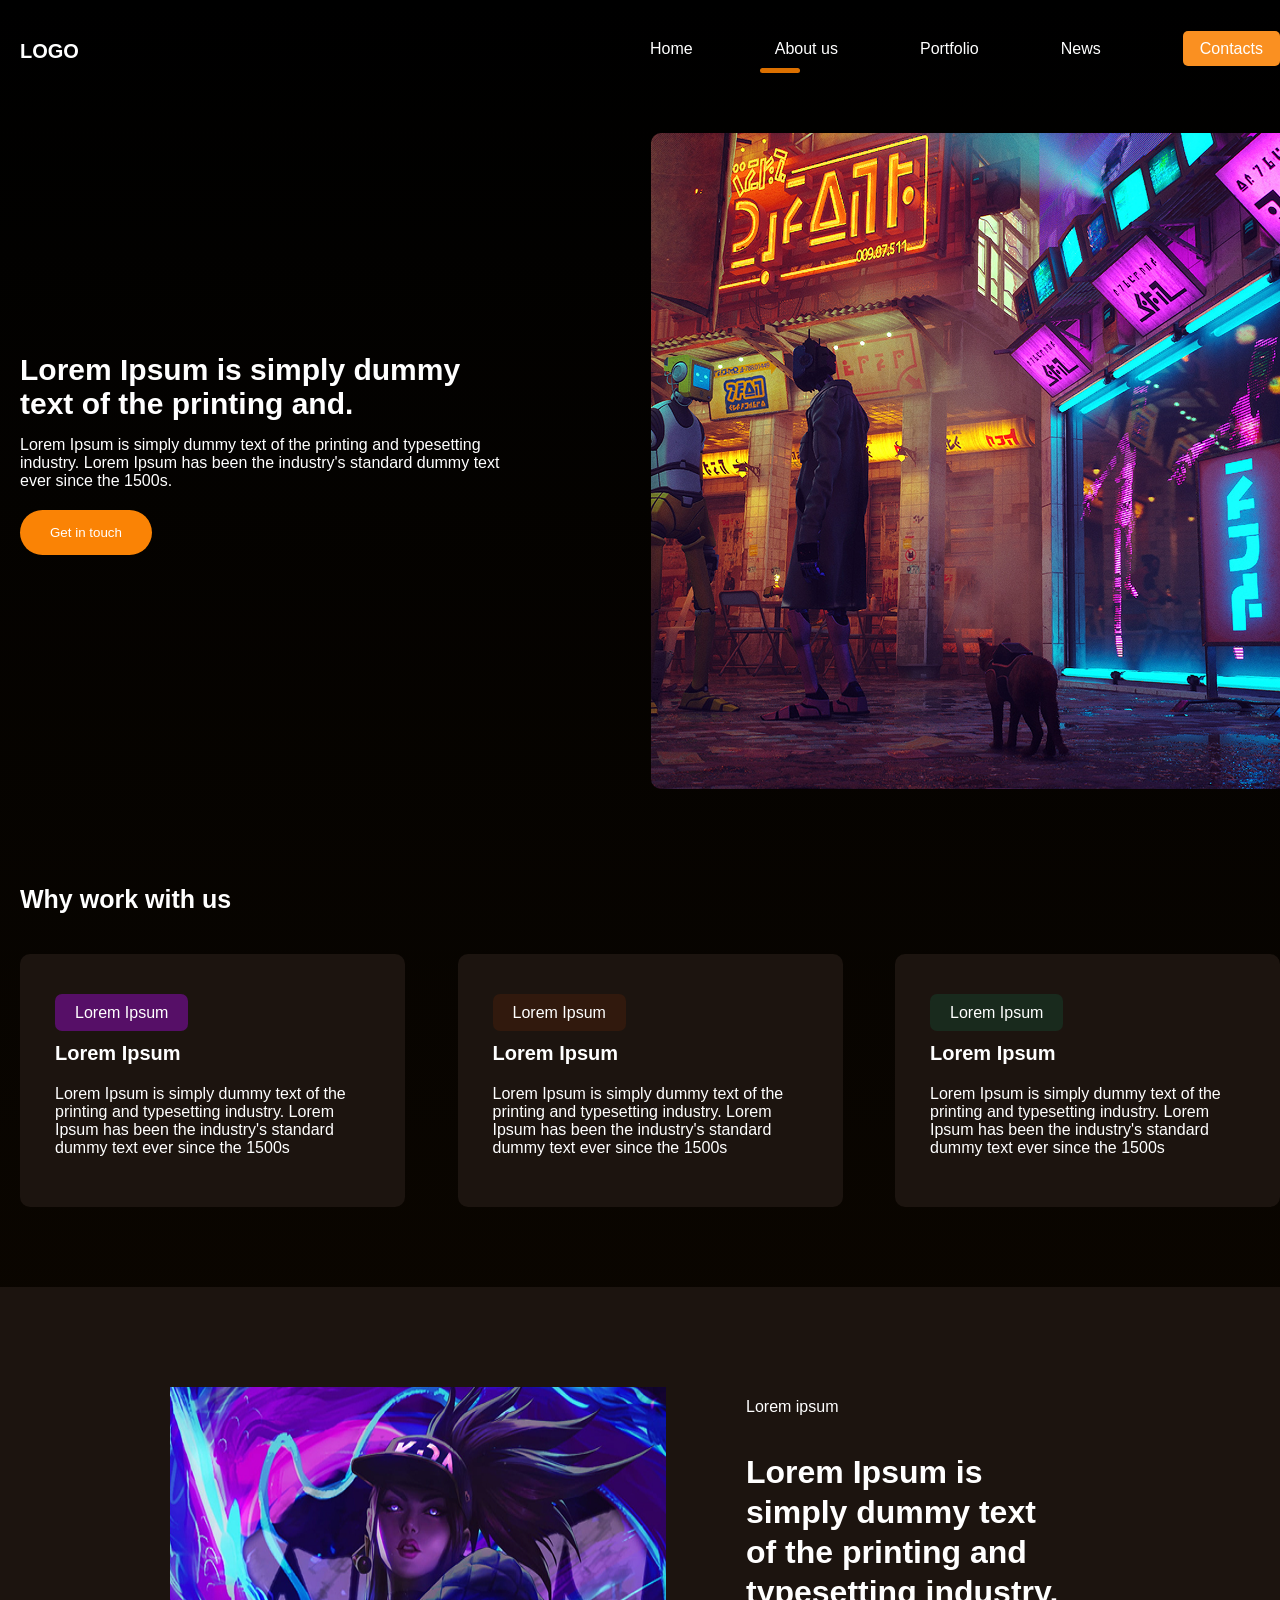
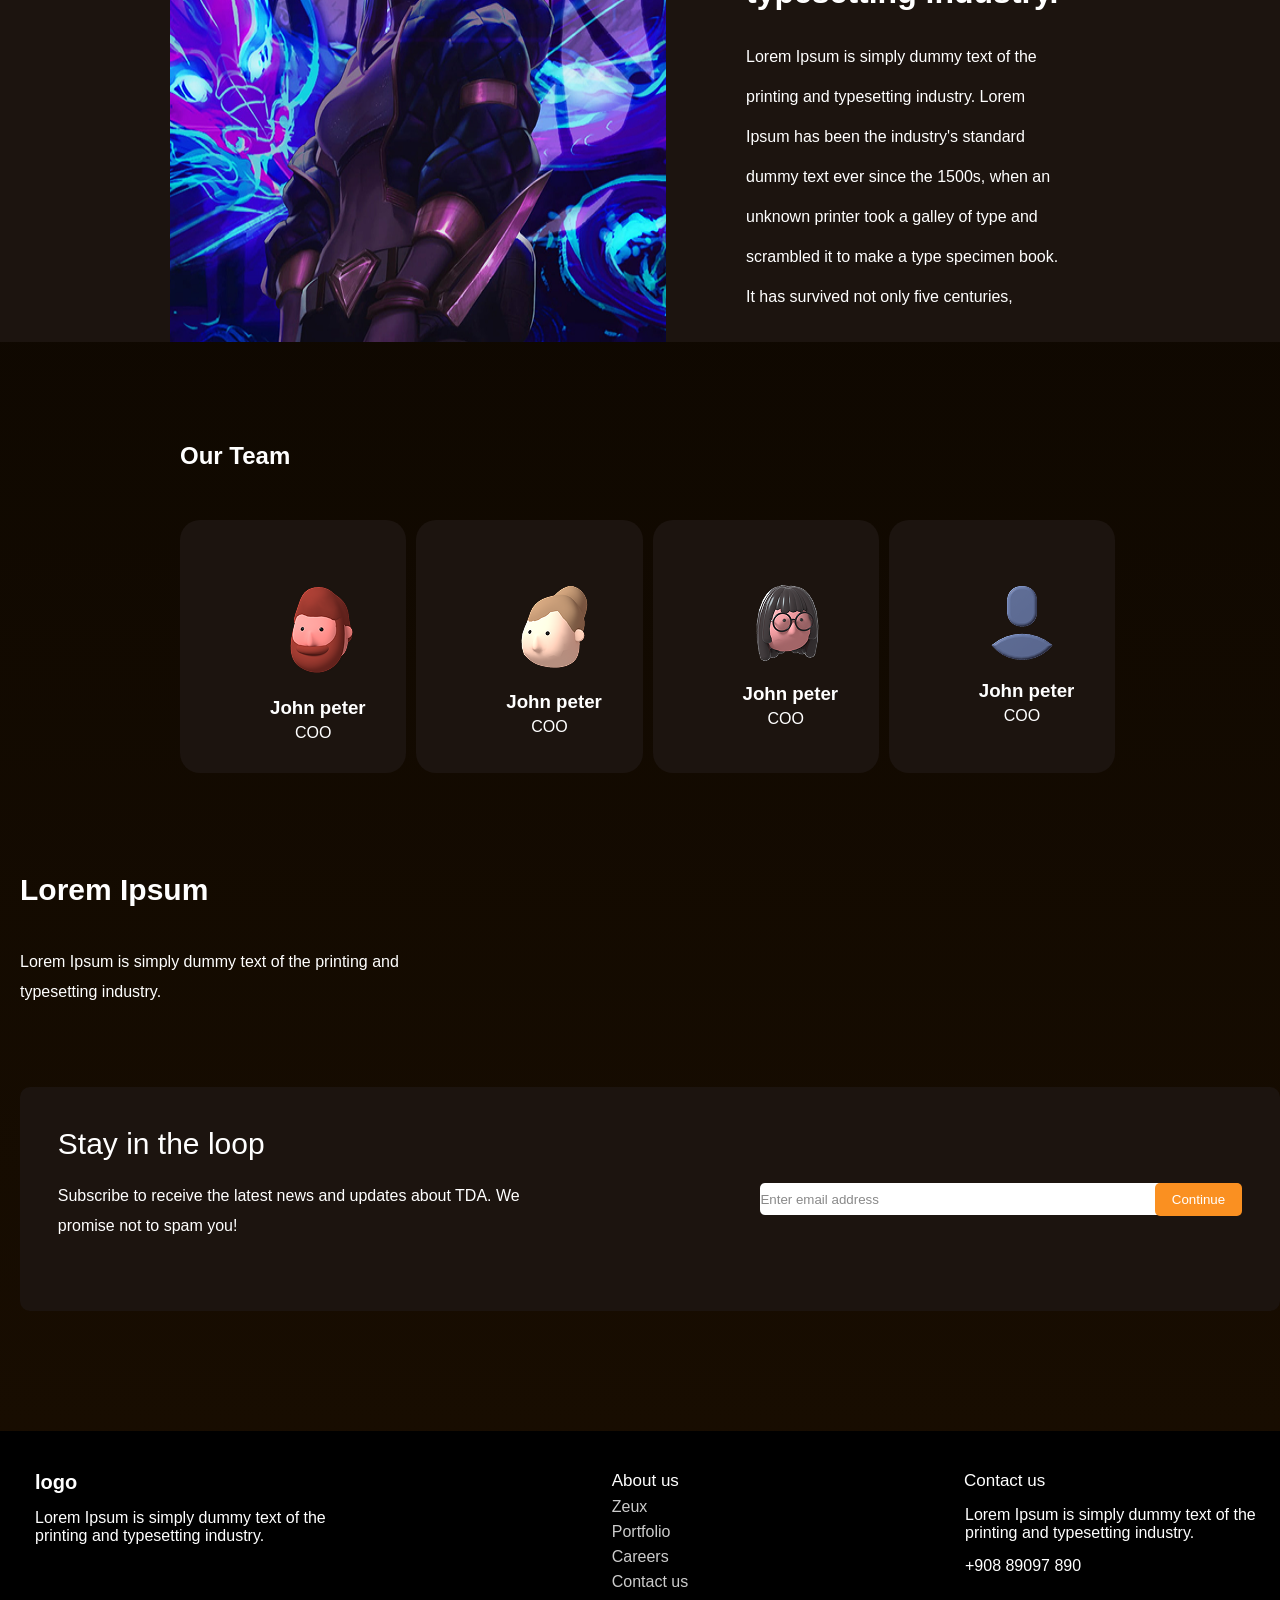
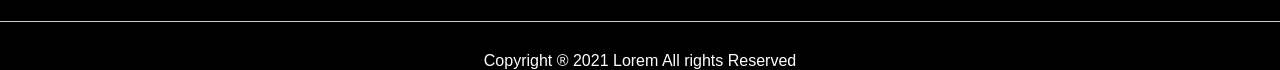
<file: about.html>
<!DOCTYPE html>
<html lang="uk">
<head>
    <meta charset="UTF-8">
    <title>Me</title>
    <link rel="stylesheet" href="style.css">
</head>
<body>
<div class="wrapper">
    <header class="container">
        <span class="logo">logo</span>
        <nav>
            <ul>
                <li><a href="index.html">Home</a></li>
                <li class="active"><a href="about.html">About us</a></li>
                <li><a href="Portfolio.html">Portfolio</a></li>
                <li><a href="news.html">News</a></li>
                <li class="btn"><a href="contacts.html">Contacts</a></li>
            </ul>
        </nav>
    </header>

    <div class="herro-about container">
        <div class="info">
            <h1>Lorem Ipsum is simply dummy text of the printing and.</h1>
            <p>Lorem Ipsum is simply dummy text of the printing and typesetting industry. Lorem Ipsum has been the industry's standard dummy text ever since the 1500s.</p>
            <button class="btn">Get in touch</button>
        </div>
        <img src="./img/Rectangle-6.png" alt="">

        <div class="container word">
            <h2>Why work with us</h2>
            <div class="blocks">
                <div class="block">
                    <span class="badge purpure">Lorem Ipsum</span>
                    <h3>Lorem Ipsum</h3>
                    <p>Lorem Ipsum is simply dummy text of the printing and typesetting industry. Lorem Ipsum has been the industry's standard dummy text ever since the 1500s</p>
                </div>
                <div class="block">
                    <span class="badge brown">Lorem Ipsum</span>
                    <h3>Lorem Ipsum</h3>
                    <p>Lorem Ipsum is simply dummy text of the printing and typesetting industry. Lorem Ipsum has been the industry's standard dummy text ever since the 1500s</p>
                </div>
                <div class="block">
                    <span class="badge green">Lorem Ipsum</span>
                    <h3>Lorem Ipsum</h3>
                    <p>Lorem Ipsum is simply dummy text of the printing and typesetting industry. Lorem Ipsum has been the industry's standard dummy text ever since the 1500s</p>
                </div>
            </div>
        </div>
    </div>

    <div class="content next">
        <div class="center">
            <img src="./img/Rectangle-28.png" alt="">
            <div class="text">
                <p>Lorem ipsum</p>
                <h1>Lorem Ipsum is simply dummy text of the printing and typesetting industry. </h1>
                <p>Lorem Ipsum is simply dummy text of the printing and typesetting industry. Lorem Ipsum has been the industry's standard dummy text ever since the 1500s, when an unknown printer took a galley of type and scrambled it to make a type specimen book. It has survived not only five centuries,</p>
            </div>
        </div>
    </div>

    <div class="content team">
        <h2>Our Team</h2>
        <div class = "blocks">
            <div class = "block1">
                <div class = "block">
                <img src = "./img/Beverly-1.png">
                <h3>John peter</h3>
                <p>COO</p>
                </div>
            </div>
            <div class = "block2">
                <div class = "block">
                <img src = "./img/Beverly-2.png">
                <h3>John peter</h3>
                <p>COO</p>
                </div>
            </div>

            <div class = "block3">
                <div class = "block">
                <img src = "./img/Beverly-3.png">
                <h3>John peter</h3>
                <p>COO</p>
                </div>
            </div>

            <div class = "block4">
                <div class = "block">
                <img src = "./img/Beverly-4.png">
                <h3>John peter</h3>
                <p>COO</p>
                </div>
            </div>
        </div>
    </div>

    <div class = "container email">
        <h3>Lorem Ipsum</h3>
        <p>Lorem Ipsum is simply dummy text of the printing and typesetting industry. </p>
        <div class = "block">
            <div>
                <h4>Stay in the loop</h4>
                <p>Subscribe to receive the latest news and updates about TDA. We promise not to spam you! </p>
            </div>
            <div>
                <input type="email" id = "emailField" placeholder="Enter email address">
                <button onclick="checkEmail()">Continue</button>
            </div>
        </div>
    </div>
    <footer>
        <div class="blocks container">
            <div>
                <span class="logo">logo</span>
                <p>Lorem Ipsum is simply dummy text of the printing and typesetting industry. </p>
            </div>
            <div>
                <h4>About us</h4>
                <ul>
                    <li>Zeux</li>
                    <li>Portfolio</li>
                    <li>Careers</li>
                    <li>Contact us</li>
                </ul>
            </div>
            <div class="contact">
                <h4>Contact us</h4>
                <p>Lorem Ipsum is simply dummy text of the printing and typesetting industry. </p>
                <p>+908 89097 890</p>
            </div>
        </div>
        <hr>
        <p>Copyright ® 2021 Lorem All rights Reserved</p>
    </footer>
</div>
</body>
</html>
</file>
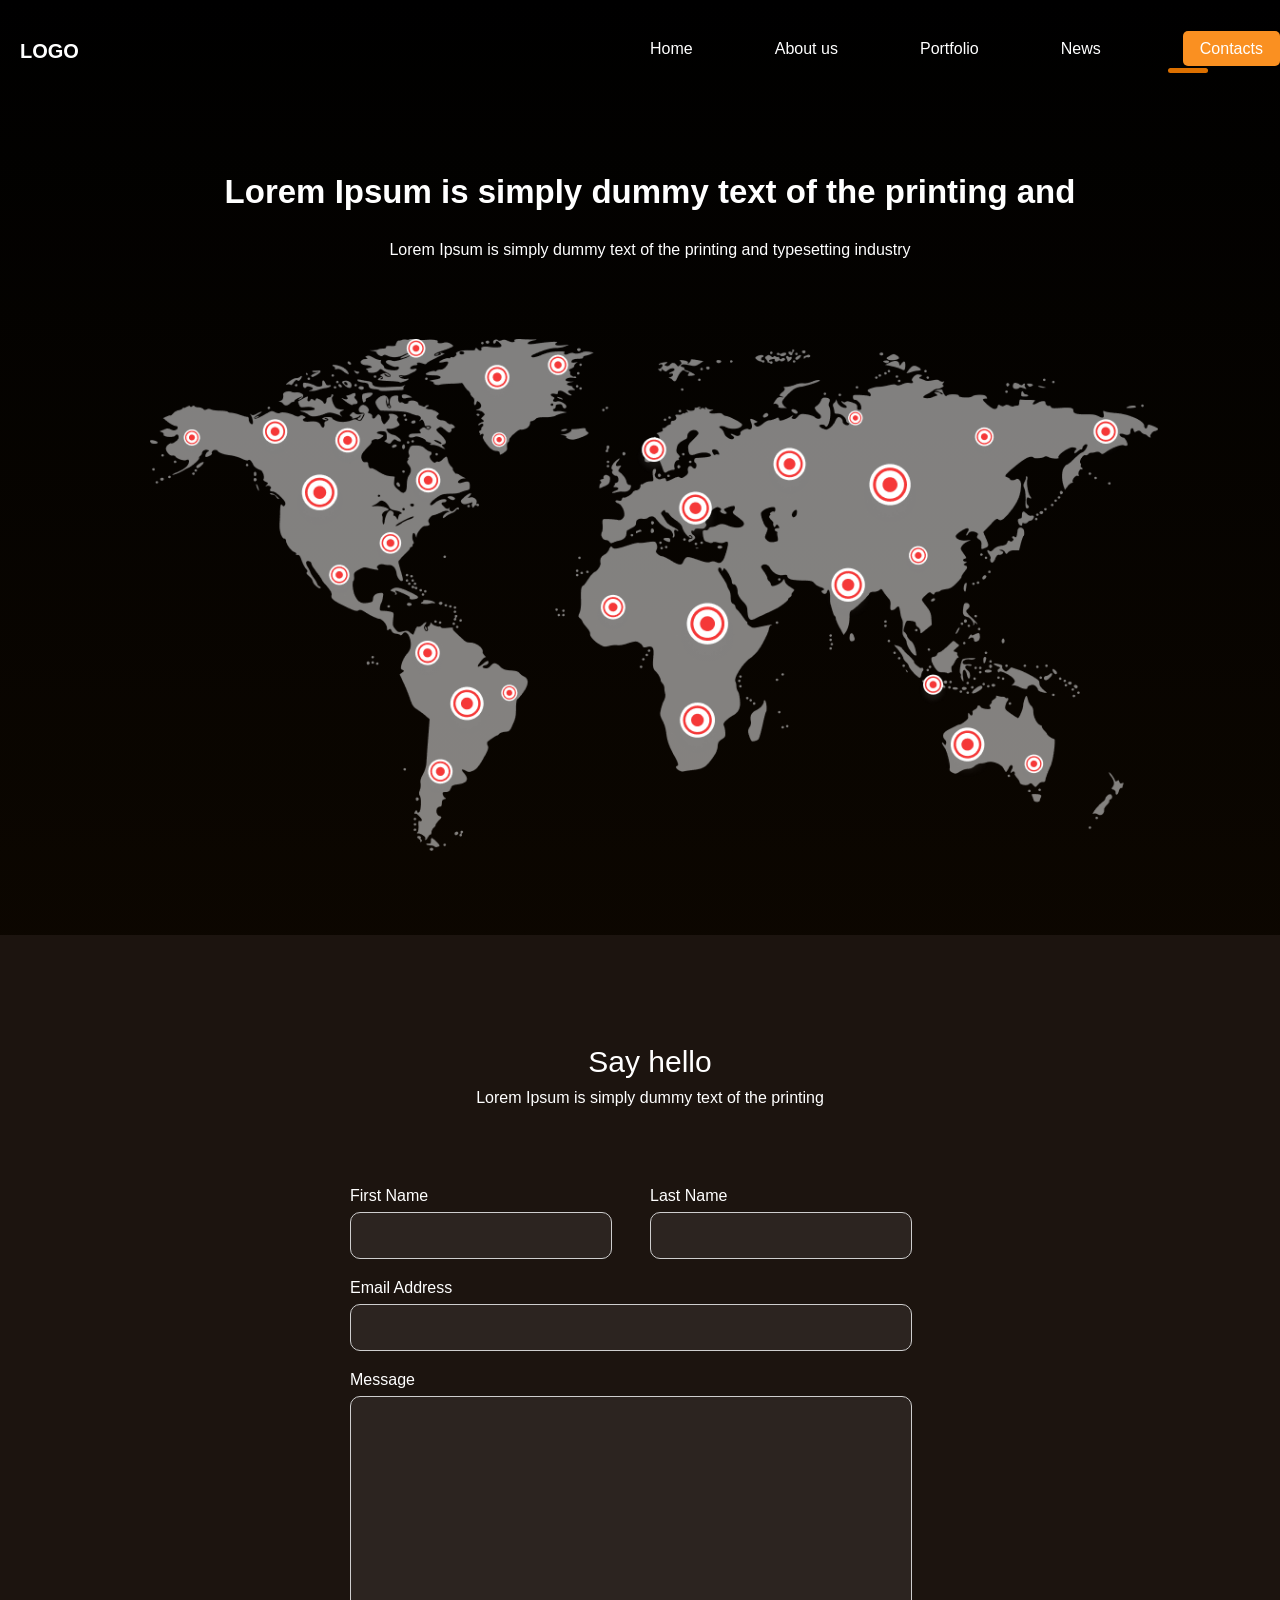
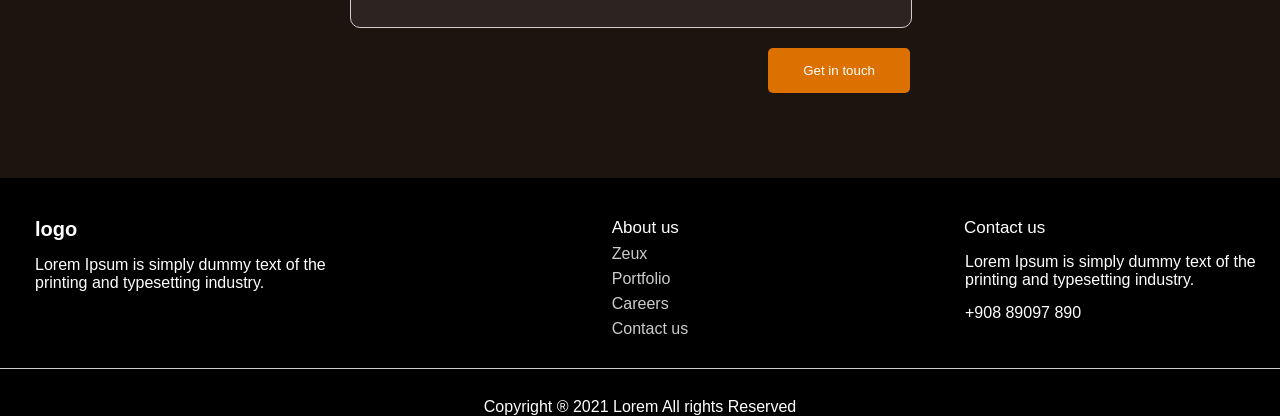
<file: contacts.html>
<!DOCTYPE html>
<html lang="uk">
<head>
    <meta charset="UTF-8">
    <title>contacts</title>
    <link rel="stylesheet" href="style.css">
</head>
<body>
<div class="wrapper">
    <header class="container">
        <span class="logo">logo</span>
        <nav>
            <ul>
                <li><a href="index.html">Home</a></li>
                <li><a href="about.html">About us</a></li>
                <li><a href="Portfolio.html">Portfolio</a></li>
                <li><a href="news.html">News</a></li>
                <li class="btn active"><a href="contacts.html">Contacts</a></li>
            </ul>
        </nav>
    </header>
    <div class="container hero-contacts">
        <h1>Lorem Ipsum is simply dummy text of the printing and</h1>
        <p>Lorem Ipsum is simply dummy text of the printing and typesetting industry</p>
        <img src="./img/Huge-Global.png" alt="">
    </div>

    <div class="feedback">
        <div class="container">
            <h2>Say hello</h2>
            <p>Lorem Ipsum is simply dummy text of the printing</p>
            <form>
                <div class="inline">
                    <div>
                        <label for="FirstNameField">First Name</label>
                        <input type="text" id="FirstNameField">
                    </div>
                    <div>
                        <label for="LastNameField">Last Name</label>
                        <input type="text" id="LastNameField">
                    </div>
                </div>
                <label for="emailField">Email Address</label>
                <input class="email1" id="emailField" type="email">
                <label for="massageField">Message</label>
                <textarea class="one-line" id="massageField"></textarea>
                <button onclick="checkEmail()" type="button">Get in touch</button>
            </form>
        </div>
    </div>
    <footer>
        <div class="blocks container">
            <div>
                <span class="logo">logo</span>
                <p>Lorem Ipsum is simply dummy text of the printing and typesetting industry. </p>
            </div>
            <div>
                <h4>About us</h4>
                <ul>
                    <li>Zeux</li>
                    <li>Portfolio</li>
                    <li>Careers</li>
                    <li>Contact us</li>
                </ul>
            </div>
            <div class="contact">
                <h4>Contact us</h4>
                <p>Lorem Ipsum is simply dummy text of the printing and typesetting industry. </p>
                <p>+908 89097 890</p>
            </div>
        </div>
        <hr>
        <p>Copyright ® 2021 Lorem All rights Reserved</p>
    </footer>
    <script>
        function checkEmail(){
            let email = document.querySelector('#emailField').value;
            let FirstName = document.querySelector('#FirstNameField').value;
            let LastName = document.querySelector('#LastNameField').value;
            let massage = document.querySelector('#massageField').value;

            if(LastName.trim() && FirstName.trim() && massage.trim()) {
                if (!email.includes('@') || !email.includes('.')) {
                    alert('Please enter a valid email address');
                } else {
                    alert("Your address has been recorded");
                }
            } else {
                alert('Please enter all information');
            }
        }
    </script>
</div>
</body>
</html>
</file>
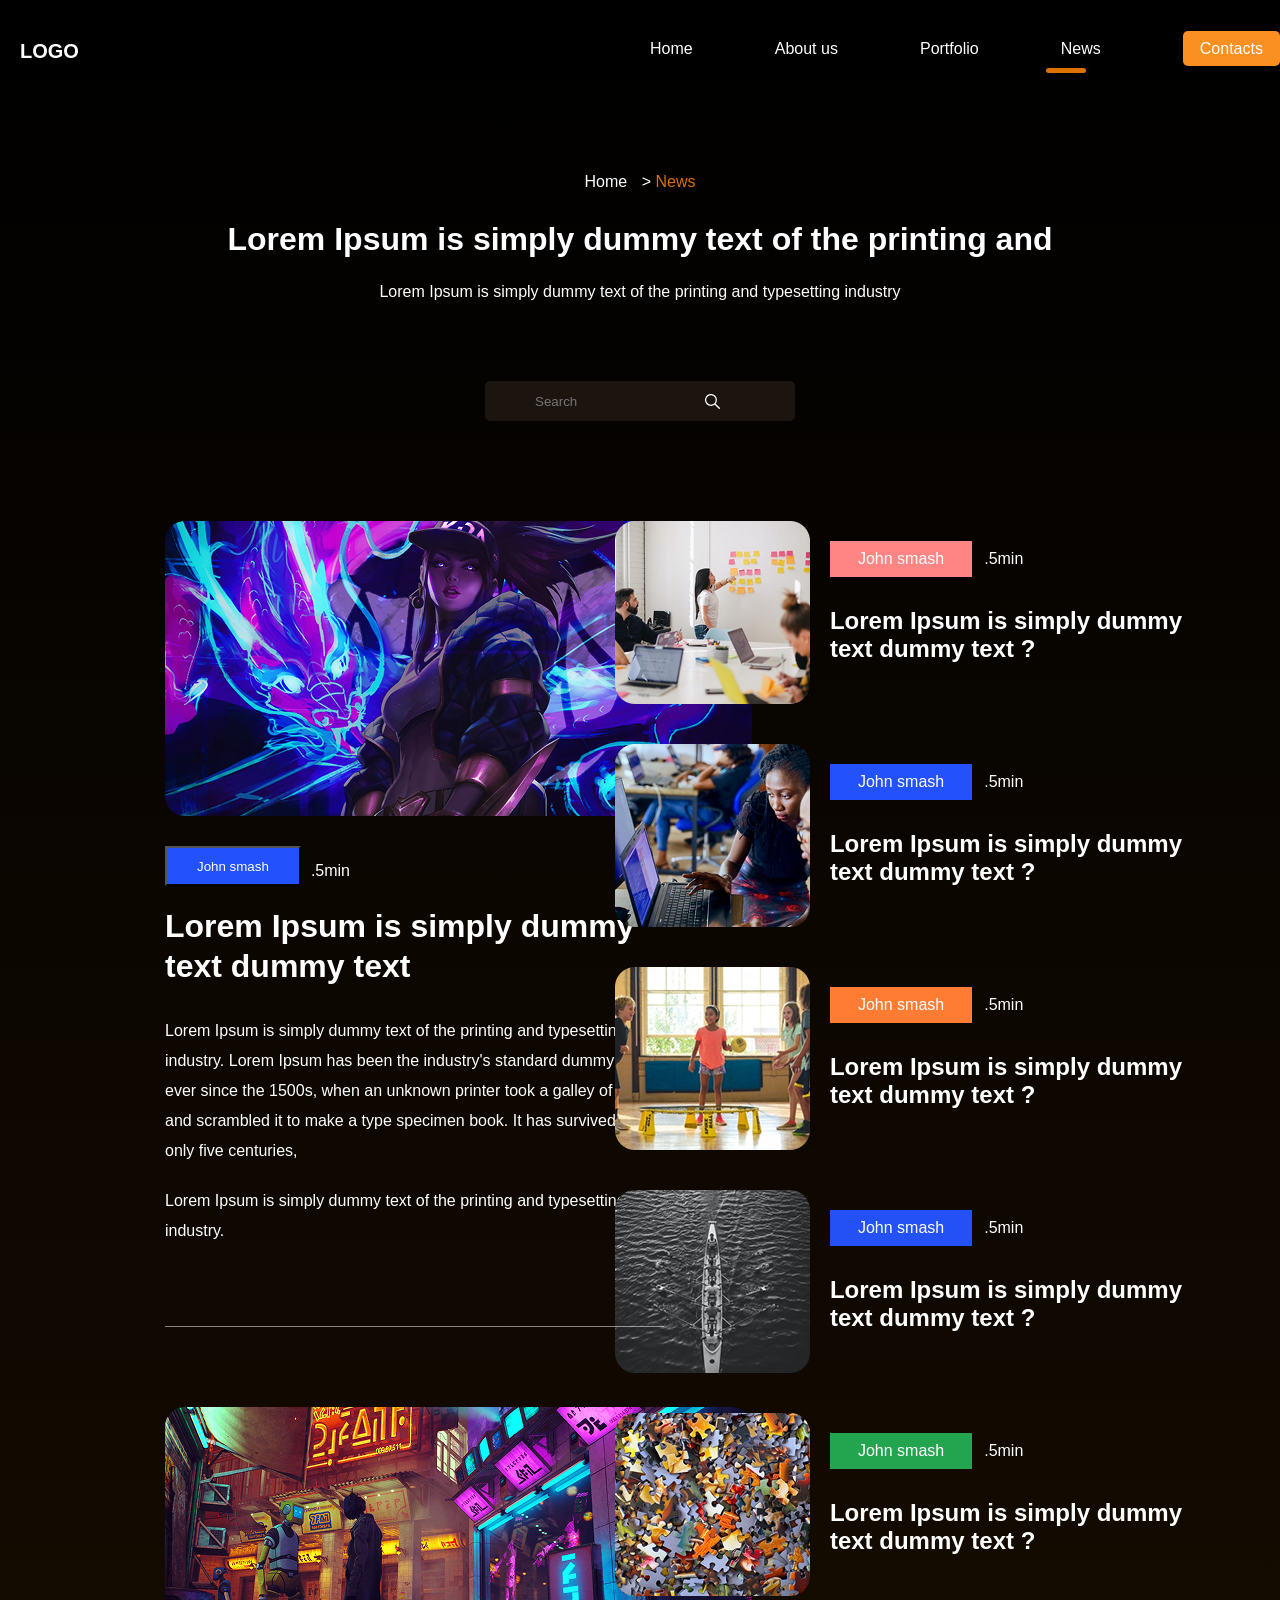
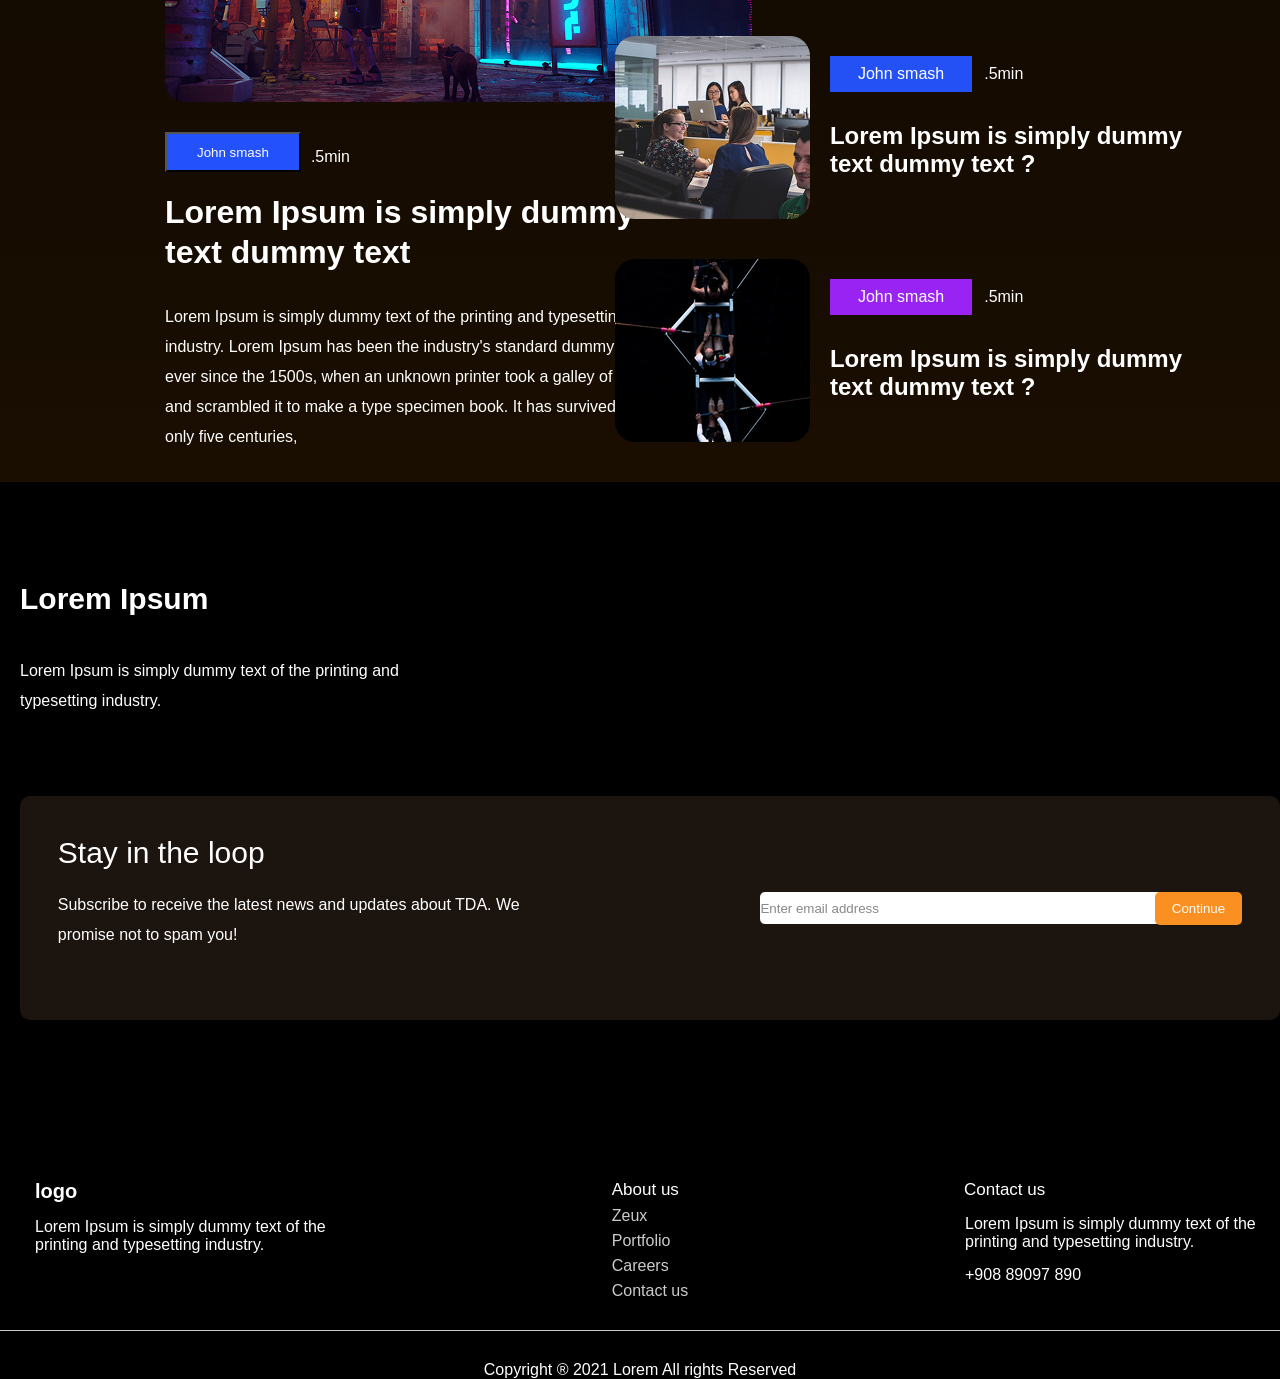
<file: news.html>
<!DOCTYPE html>
<html lang="uk">
<head>
    <meta charset="UTF-8">
    <title>Me</title>
    <link rel="stylesheet" href="style.css">
</head>
<body>
<div class="wrapper">
    <header class="container">
        <span class="logo">logo</span>
        <nav>
            <ul>
                <li><a href="index.html">Home</a></li>
                <li ><a href="about.html">About us</a></li>
                <li><a href="Portfolio.html">Portfolio</a></li>
                <li class="active"><a>News</a></li>
                <li class="btn"><a href="contacts.html">Contacts</a></li>
            </ul>
        </nav>
    </header>
    <div class="starter">
        <p>Home <span class="col"> > </span><span class="z"> News</span></p>
        <div class="main">
            <h1>Lorem Ipsum is simply dummy text of the printing and</h1>
            <p>Lorem Ipsum is simply dummy text of the printing and typesetting industry</p>
        </div>
        <div class = "pur">
        <img src = "./img/search-1.png">
        </div>
        <input class = "search" placeholder = "Search">
    </div>

    <div class="news">
        <div class="left">
            <div class = "block1">
                <img src = "./img/Rectangle-274.png">
                <div class = "btn">
                    <button>John smash</button>
                    <p> .5min</p>
                </div>
                <div class = "text">
                <h1>Lorem Ipsum is simply dummy text dummy text</h1>
                <p>Lorem Ipsum is simply dummy text of the printing and typesetting industry. Lorem Ipsum has been the industry's standard dummy text ever since the 1500s, when an unknown printer took a galley of type and scrambled it to make a type specimen book. It has survived not only five centuries,</p>
                <p>Lorem Ipsum is simply dummy text of the printing and typesetting industry. </p>
                </div>
            </div>
            <hr class = "hr" >
            <div class = "block2">
                <img src = "./img/Rectangle-275.png">
                <div class = "btn">
                    <button>John smash</button>
                    <p>.5min</p>
                </div>
                <div class = "text">
                    <h1>Lorem Ipsum is simply dummy text dummy text </h1>
                    <p>Lorem Ipsum is simply dummy text of the printing and typesetting industry. Lorem Ipsum has been the industry's standard dummy text ever since the 1500s, when an unknown printer took a galley of type and scrambled it to make a type specimen book. It has survived not only five centuries,</p>
                </div>
            </div>
        </div>
        <div class="right">
            <div class = "block1">
                <img src = "./img/Rectangle-276.png">
                <div class = "block">
                    <div class = "p">
                        <p class = "but">John smash</p>
                        <p class = "duw">.5min</p>
                    </div>
                    <h2>Lorem Ipsum is simply dummy text dummy text ? </h2>
                </div>
            </div>
            <div class = "block2">
                    <img src = "./img/Rectangle-277.png">
                    <div class = "block">
                        <div class = "p">
                            <p class = "but">John smash</p>
                            <p class = "duw">.5min</p>
                        </div>
                        <h2>Lorem Ipsum is simply dummy text dummy text ? </h2>
                    </div>
            </div>

            <div class = "block3">
                    <img src = "./img/Rectangle-278.png">
                    <div class = "block">
                        <div class = "p">
                            <p class = "but">John smash</p>
                            <p class = "duw">.5min</p>
                        </div>
                        <h2>Lorem Ipsum is simply dummy text dummy text ? </h2>
                    </div>
            </div>
            <div class = "block4">
                    <img src = "./img/Rectangle-283.png">
                    <div class = "block">
                        <div class = "p">
                            <p class = "but">John smash</p>
                            <p class = "duw">.5min</p>
                        </div>
                        <h2>Lorem Ipsum is simply dummy text dummy text ? </h2>
                    </div>
            </div>
            <div class = "block5">
                    <img src = "./img/Rectangle-280.png">
                    <div class = "block">
                        <div class = "p">
                            <p class = "but">John smash</p>
                            <p class = "duw">.5min</p>
                        </div>
                        <h2>Lorem Ipsum is simply dummy text dummy text ? </h2>
                    </div>
            </div>
            <div class = "block6">
                    <img src = "./img/Rectangle-281.png">
                    <div class = "block">
                        <div class = "p">
                            <p class = "but">John smash</p>
                            <p class = "duw">.5min</p>
                        </div>
                        <h2>Lorem Ipsum is simply dummy text dummy text ? </h2>
                    </div>
            </div>
            <div class = "block7">
                <img src = "./img/Rectangle-282.png">
                <div class = "block">
                    <div class = "p">
                    <p class = "but">John smash</p>
                    <p class = "duw">.5min</p>
                    </div>
                    <h2>Lorem Ipsum is simply dummy text dummy text ? </h2>
                </div>
            </div>
        </div>
    </div>
    </div>
    <div class = "container email">
        <h3>Lorem Ipsum</h3>
        <p>Lorem Ipsum is simply dummy text of the printing and typesetting industry. </p>
        <div class = "block">
            <div>
                <h4>Stay in the loop</h4>
                <p>Subscribe to receive the latest news and updates about TDA. We promise not to spam you! </p>
            </div>
            <div>
                <input type="email" id = "emailField" placeholder="Enter email address">
                <button onclick="checkEmail()">Continue</button>
            </div>
        </div>
    </div>
    <footer>
    <div class="blocks container">
        <div>
            <span class="logo">logo</span>
            <p>Lorem Ipsum is simply dummy text of the printing and typesetting industry. </p>
        </div>
        <div>
            <h4>About us</h4>
            <ul>
                <li>Zeux</li>
                <li>Portfolio</li>
                <li>Careers</li>
                <li>Contact us</li>
            </ul>
        </div>
        <div class="contact">
            <h4>Contact us</h4>
            <p>Lorem Ipsum is simply dummy text of the printing and typesetting industry. </p>
            <p>+908 89097 890</p>
        </div>
    </div>
    <hr>
    <p>Copyright ® 2021 Lorem All rights Reserved</p>
    </footer>
</div>
</body>
</html>
</file>
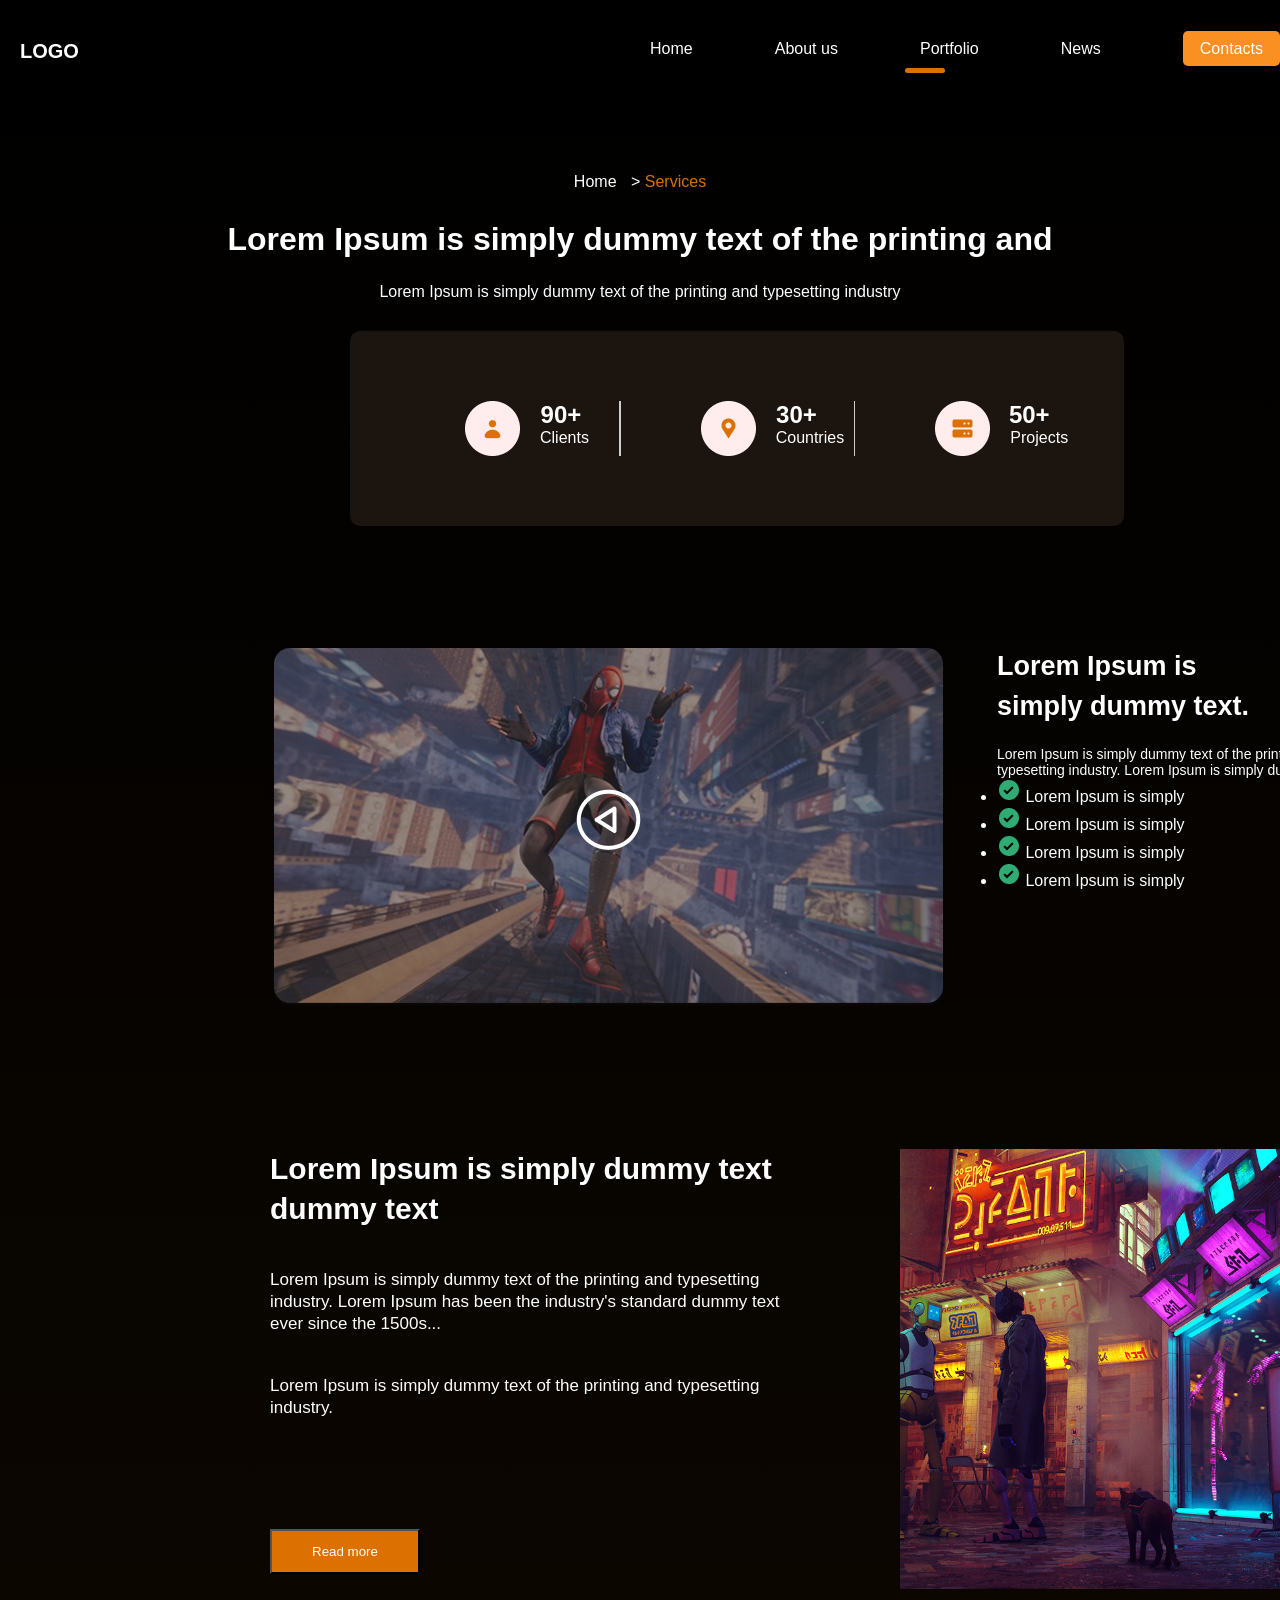
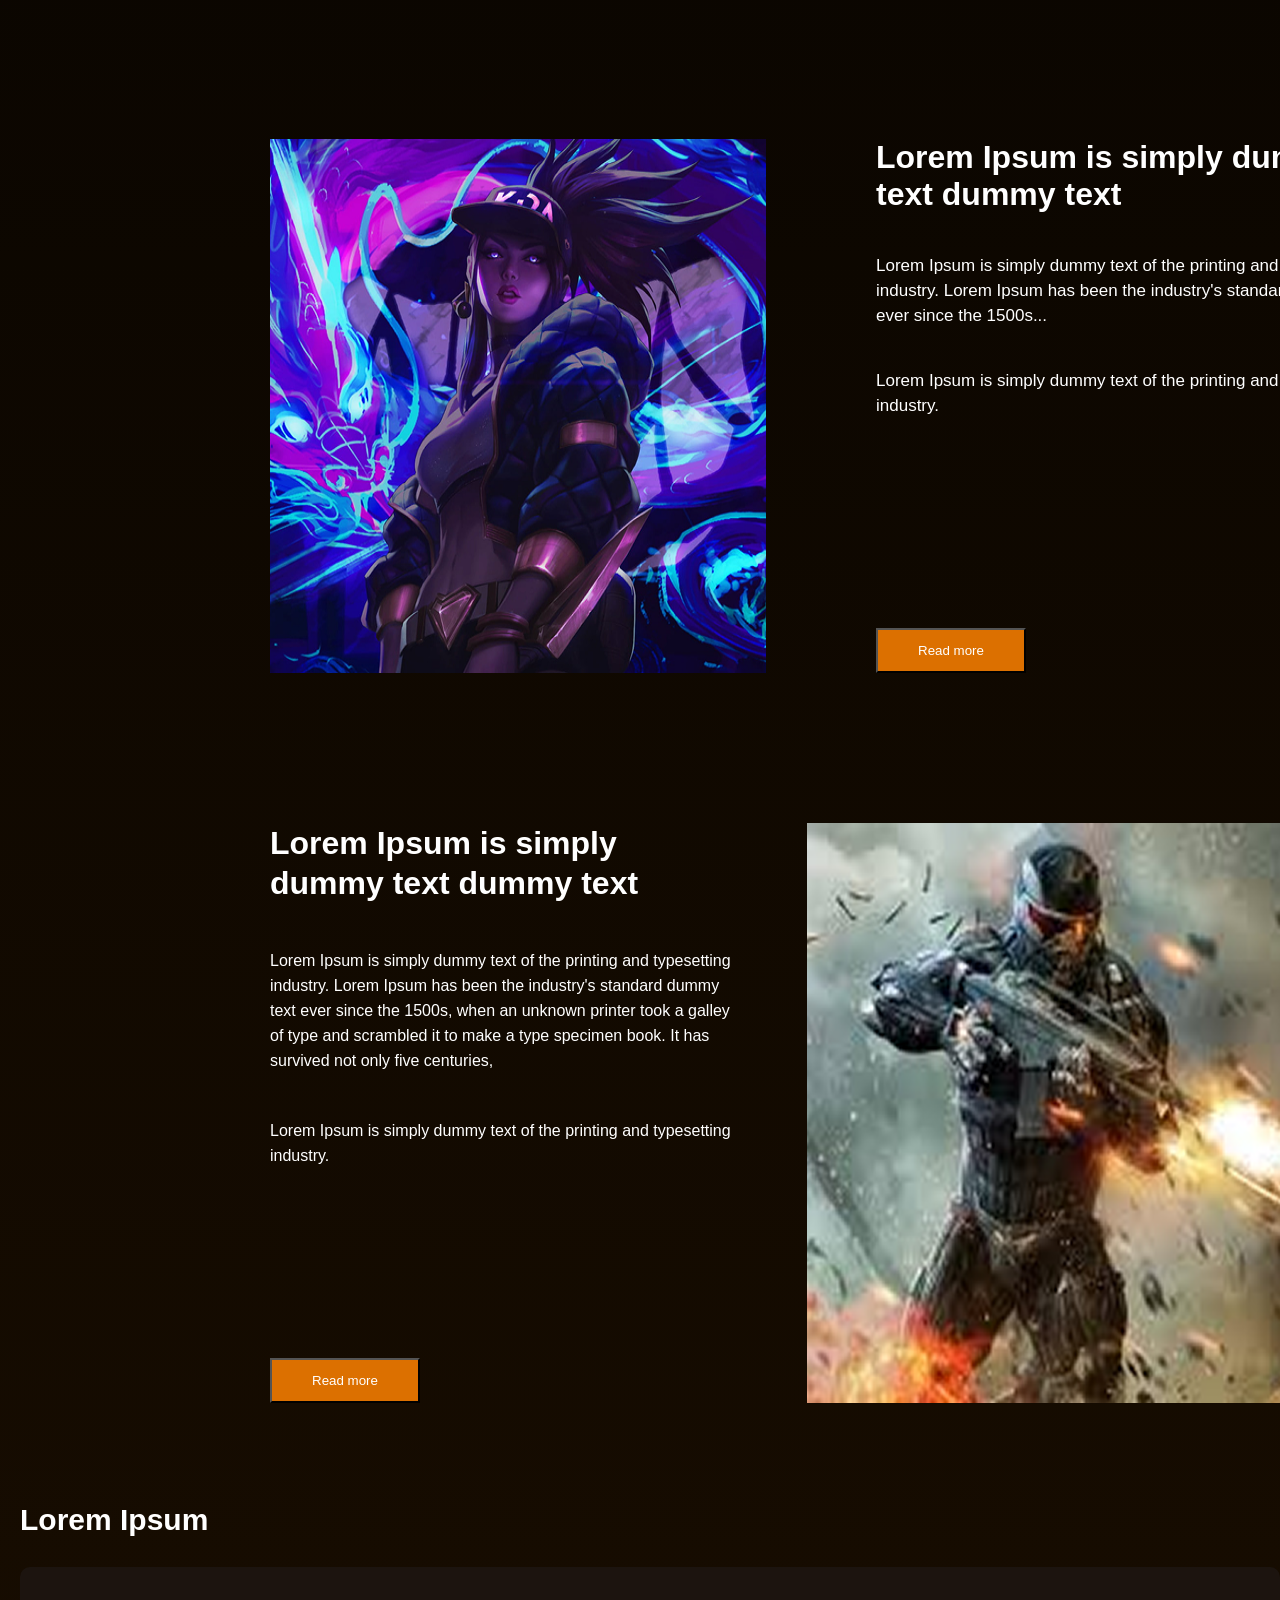
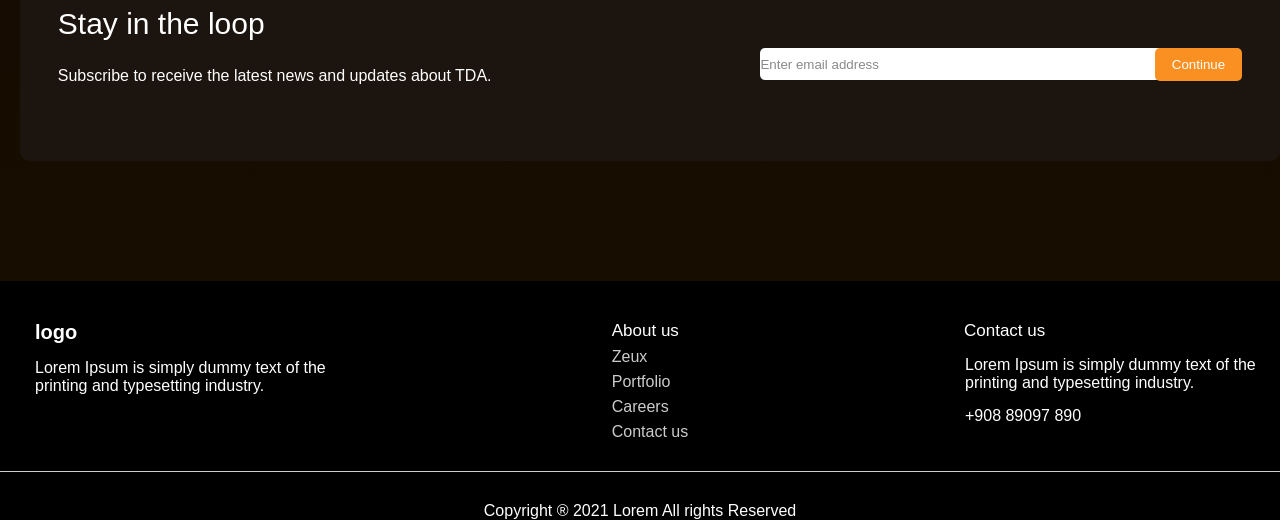
<file: Portfolio.html>
<!DOCTYPE html>
<html lang="uk">
<head>
    <meta charset="UTF-8">
    <title>Portfolio</title>
    <link rel="stylesheet" href="style.css">
</head>
<body>
<div class="wrapper">
    <header class="container">
        <span class="logo">logo</span>
        <nav>
            <ul>
                <li><a href="index.html">Home</a></li>
                <li><a href="about.html">About us</a></li>
                <li class="active"><a href="Portfolio.html">Portfolio</a></li>
                <li><a href="news.html">News</a></li>
                <li class="btn"><a href="contacts.html">Contacts</a></li>
            </ul>
        </nav>
    </header>

    <div class="starter">
        <p>Home <span class="col"> > </span><span class="z"> Services</span></p>
        <div class="main">
            <h1>Lorem Ipsum is simply dummy text of the printing and</h1>
            <p>Lorem Ipsum is simply dummy text of the printing and typesetting industry</p>
        </div>
        <div class="blocks">
            <div class="block1">
                <img src="./img/user.png" alt="Clients">
                <div>
                    <h2>90+</h2>
                    <p>Clients</p>
                </div>
            </div>
            <div class="vertical-line"></div>
            <div class="block2">
                <img src="./img/location.png" alt="Location">
                <div>
                    <h2>30+</h2>
                    <p>Countries</p>
                </div>
            </div>

            <div class="block3">
                <img src="./img/Server.png" alt="Projects">
                <div>
                    <h2>50+</h2>
                    <p>Projects</p>
                </div>
            </div>
        </div>
    </div>

    <div class="center">
        <div class="block1">
            <img src="./img/Hero-Video.png" alt="">
            <div class="block">
                <h1>Lorem Ipsum is simply dummy text.</h1>
                <p>Lorem Ipsum is simply dummy text of the printing and typesetting industry. Lorem Ipsum is simply dummy.</p>
                <ul>
                    <li><img src="./img/Group-1120.png" alt=""> Lorem Ipsum is simply</li>
                    <li><img src="./img/Group-1120.png" alt=""> Lorem Ipsum is simply</li>
                    <li><img src="./img/Group-1120.png" alt=""> Lorem Ipsum is simply</li>
                    <li><img src="./img/Group-1120.png" alt=""> Lorem Ipsum is simply</li>
                </ul>
            </div>
        </div>
        <div class="block2">
            <div class="block">
                <h1>Lorem Ipsum is simply dummy text dummy text</h1>
                <p>Lorem Ipsum is simply dummy text of the printing and typesetting industry. Lorem Ipsum has been the industry's standard dummy text ever since the 1500s...</p>
                <p>Lorem Ipsum is simply dummy text of the printing and typesetting industry.</p>
                <button>Read more</button>
            </div>
            <img src="./img/Rectangle-6.png" width="496" alt="">
        </div>
        <div class="block3">
            <img src="./img/Rectangle-27.png" alt="">
            <div class="block">
                <h1>Lorem Ipsum is simply dummy text dummy text</h1>
                <p>Lorem Ipsum is simply dummy text of the printing and typesetting industry. Lorem Ipsum has been the industry's standard dummy text ever since the 1500s...</p>
                <p>Lorem Ipsum is simply dummy text of the printing and typesetting industry.</p>
                <button>Read more</button>
            </div>
        </div>
        <div class = "block4">
            <div class = "block">
                <h1>Lorem Ipsum is simply dummy
                    text dummy text </h1>
                <p>Lorem Ipsum is simply dummy text of the printing and typesetting industry. Lorem Ipsum has been the industry's standard dummy text ever since the 1500s, when an unknown printer took a galley of type and scrambled it to make a type specimen book. It has survived not only five centuries,</p>
                <p>Lorem Ipsum is simply dummy text of the printing and typesetting industry. </p>
                <button>Read more</button>
            </div>
            <img src = "./img/Rectangle-32.png">
        </div>
    </div>

    <div class="container email">
        <h3>Lorem Ipsum</h3>
        <div class="block">
            <div>
                <h4>Stay in the loop</h4>
                <p>Subscribe to receive the latest news and updates about TDA.</p>
            </div>
            <div>
                <input type="email" id="emailField" placeholder="Enter email address">
                <button onclick="checkEmail()">Continue</button>
            </div>
        </div>
    </div>

    <footer>
        <div class="blocks container">
            <div>
                <span class="logo">logo</span>
                <p>Lorem Ipsum is simply dummy text of the printing and typesetting industry.</p>
            </div>
            <div>
                <h4>About us</h4>
                <ul>
                    <li>Zeux</li>
                    <li>Portfolio</li>
                    <li>Careers</li>
                    <li>Contact us</li>
                </ul>
            </div>
            <div class="contact">
                <h4>Contact us</h4>
                <p>Lorem Ipsum is simply dummy text of the printing and typesetting industry.</p>
                <p>+908 89097 890</p>
            </div>
        </div>
        <hr>
        <p>Copyright ® 2021 Lorem All rights Reserved</p>
    </footer>
</div>

<script>
    function checkEmail() {
        let email = document.querySelector('#emailField').value;
        if (!email.includes('@') || !email.includes('.')) {
            alert('Please enter a valid email address');
        } else {
            alert("your address has been recorded");
        }
    }
</script>
</body>
</html>
</file>
<file: style.css>
body{
    font-family: 'Poppins', sans-serif;
    font-weight: 400;
    color: #fff;
    font-size: 16px;
    background: black;
}
*{
    margin: 0;
    padding: 0;
}

a{
    text-decoration: none;
}

img{
    max-width: 100%;
}

.wrapper{
    background: linear-gradient(180deg, rgba(0,0,0,1) 0%, rgba(26, 14, 1, 1) 100%);
    width: 100%;
    overflow-x: hidden;
}

.container{
    max-width: 1400px;
    margin: 0 auto;
    box-sizing: border-box;
    padding-top: 40px;
    padding-left: 20px;
}
.header{
    display: flex;
    justify-content: space-between;
    align-items: center;
    padding: 0 50px;
}

header .logo{
    text-transform: uppercase;
    font-size: 20px;
    font-weight: 800;
    padding-top: 20px;
}

.logo{
    padding-top: 50px;
}
header nav{
    float: right;
    width: 50%;
}

header nav ul{
    list-style: none;
    display: flex;
    justify-content: space-between;
    gap: 30px;
    width: 100%;
    z-index: 2;
    position: relative;
}

header nav ul li{
    display: inline-block;
}

header nav ul li a{
    color: white;
}

header nav ul li.active::after{
    content: '';
    display: block;
    width: 40px;
    height: 5px;
    background: #DC7000;
    border-radius: 10px;
    position: relative;
    top: 10px;
    left: -15px;
}
header nav ul li:not(.active):not(.btn) a:hover{
    border-bottom: 5px solid #DC7000;
}

header nav ul li.btn a, .email .block button{
    background: #FA9021;
    padding: 9px 17px;
    border-radius: 5px;
    transition: all 500ms ease;
}

header nav ul li.btn a:hover, .email .block button:hover{
    background: #a02604;
}

.hero--info {
    max-width: 500px;
    padding: 0 20px;
}


.hero{
    padding-bottom: 100px;
    position: relative;
    z-index: 1;
}

.herro--info{
    width: 400px;
    padding-top: 70px;

}

.herro--info h1{
    color: #ffffff;
    font-weight: 600;
    font-size: 40px;

}

.herro--info h2{
    color: #E87D0E;
    font-size: 20px;
    font-weight: 600;
    margin-bottom: 15px;
}

.herro--info p{
    font-weight: 1500;
    line-height: 170%;
    margin: 30px;

}

.herro--info .btn, .herro-about .info .btn{
    background: #FA8305;
    color: #fff;
    border-radius: 50px;
    padding: 15px 30px;
    border: 0;
    transition: all 500ms ease;
    margin-top: 20px;
}

.herro--info .btn:hover, .herro-about .info .btn:hover{
    cursor: pointer;
    transform: scale(1.1);
}

.hero img{
    position: absolute;
    top: -150px;
    right: 0;
    padding-top: 80px;
}

.trending{
    padding-top: 50px;
}

.trending h3{
    font-weight: 600;
    font-size: 31px;
}

.trending .see-all{
    color: white;
    background: #25211D;
    border-radius: 5px;
    padding: 12px 23px;
    float: right;
    display: block;
    transition: all 500ms ease;
}

.trending .see-all:hover{
    transform: scale(1.1);
}

.trending .games{
    display: flex;
    justify-content: space-between;
    width: 100%;
    padding: 50px 0;
}

.trending .games span{
    display: block;
    text-align: center;
    margin-top: 20px;
}

.trending .games span img{
    position: relative;
    top: 5px;
    margin-right: 7px;
}

.big_text {
    padding: 50px 0;
    font-size: 35px;
    font-weight: 600;
    text-align: center;
    width: 800px;
}

.banner {
    padding: 80px 0;
}

.banner h3{
    font-size: 30px;
    font-weight: 600;
    margin-bottom: 30px;
}

.banner p{
    line-height: 170%;
    margin-bottom: 30px;
    width: 550px;
}

.banner img {
    width: 100%;
    margin-bottom: 30px;
}

.features{
    background: url("/img/Rectangle-5.png") no-repeat center center fixed;
    background-size: cover;
    padding: 80px 0;
}

.features h1{
    margin-bottom: 20px;
    text-align: center;
    max-width: 800px;
    margin-left: auto;
    margin-right: auto;
}

.features .text p{
    text-align: center;
    max-width: 800px;
    margin-left: 285px;
    margin-top: 30px;
    margin-bottom: 80px;
    font-size: 13px;
}

.features .info{
    display: flex;
    justify-content: center;
    flex-wrap: wrap;
}

.features .info .block{
    text-align: center;
    width: 20%;
    margin: 30px 2%;
}

.features .info .block img{
    margin-bottom: 15px;
}

.features .info{
    display: flex;
    justify-content: center;
    flex-wrap: wrap;
}

.features .info .block{
    text-align: center;
    width: 25%;
    margin: 20px 0;
}

.projects{
    padding: 100px 0;
}

.projects h3{
    font-size: 30px;
    text-align: center;
}

.projects p{
    margin: 40px 0;
    text-align: center;
}

.projects .images {
    display: flex;
    justify-content: space-around;
    margin-bottom: 25px;
}

.projects .see-all{
    color: white;
    background: #25211D;
    border-radius: 5px;
    padding: 12px 23px;
    float: left;
    display: block;
    transition: all 500ms ease;
    margin-left: 660px;
    margin-top: 30px;
}

.projects .see-all:hover{
    transform: scale(1.1);
}

.email{
    padding-bottom: 120px;
}

.email h3{
    margin-top: 60px;
    font-size:  30px;
}

.email .block{
    background: #1C140F;
    margin-top: 30px;
    border-radius: 10px;
    padding: 40px 3%;
    width: 94%;
    display: flex;
    justify-content: space-between;
    align-items: center;
}

.email p{
    margin-top: 40px;
    width: 35%;
    margin-bottom: 80px;
    line-height: 30px;
}

.email .block h4{
    font-size: 30px;
    font-weight: 500;
    margin-bottom: 5px;
}

.email .block p{
    width: 500px;
    margin-top: 20px;
    margin-bottom: 30px;
}

.email .block input{
    background: white;
    outline: none;
    border: 0;
    border-radius: 5px;
    width: 380px;
    font-family: 'Poppins', sans-serif;
    font-weight: 400;
    height: 32px;
    position: relative;
    right: -90px;
    z-index: 1;
    padding-right: 100px;
    padding-top: 0.5px;
}

.email .block input::placeholder{
    color: #898989;
}

.email .block button{
    cursor: pointer;
    border: 0;
    z-index: 2;
    position: relative;
    color: white;
}
.herro-about {
    position: relative;
}
.herro-about img{
    position: absolute;
    right: -110px;
    top: +70px;
    border-radius: 10px;
}
.word{
    padding: 80px 0;
}

.word h2{
    font-size: 25px;
    margin-bottom: 40px;
}

.word .blocks{
    display: flex;
    justify-content: space-between;
}

.word .blocks .block{
    width: 25%;
    border-radius: 10px;
    padding: 50px 35px;
    background: #1C140F;
}
.word .blocks .block h3{
    font-size: 20px;
    margin: 20px 0;
}
.word .blocks .block .badge{
    border-radius: 7px;
    padding: 10px 20px;
}
.word .blocks .block .purpure{
    background: #560F67;
}

.word .blocks .block .brown{
    background: #31190D;
}

.word .blocks .block .green{
    background: #192A1D;
}
.herro-about .info{
    width: 100%;
    padding: 250px 0;
}

.herro-about .info p{
    width: 500px;
}
.herro-about .info h1{
    margin-bottom: 15px;
    font-size: 30px;
    width: 500px;
}

.herro-about .info .btv{
    margin-top: 20px;
}

.hero-contacts h1{
    text-align: center;
    margin-top: 70px;
    margin-bottom: 30px;
    font-size: 33px;
}

.hero-contacts p{
    text-align: center;
}

.hero-contacts img{
    width: 80%;
    margin: 80px 130px;
}

.feedback{
    padding: 70px 70px;
    background: #1C140F;
}
.feedback h2{
    text-align: center;
    font-size: 30px;
    font-weight: 500;
}

.feedback p{
    text-align: center;
    margin-top: 10px;
}

.feedback form{
    margin: 80px auto;
    width: 600px;
}

.feedback form .inline{
    display: flex;
    justify-content: space-between;
}
.feedback form .inline>div{
    width: 50%;
}

.feedback form lable{
    color: #4F4F4F;
    font-size: 14px;
    width: 90%;
}
.feedback form .email1{
    width: 90%;
}
.feedback form input,
.feedback form textarea{
    background: #2C2420;
    border-radius: 10px;
    border: 1px solid #CECECE;
    display: block;
    padding: 15px 10px;
    outline: none;
    color: #fff;
    margin-bottom: 20px;
    margin-top: 7px;
    width: 80%;
}
.feedback form textarea{
    resize: none;
    height: 200px;
}

.feedback form button{
    background: #DC7000;
    border-radius: 5px;
    border: 0;
    float: right;
    cursor: pointer;
    color: #fff;
    padding: 15px 35px;
    margin: 0 40px;
}
.feedback form button:hover{
    background: #b01414;
}
.feedback form .one-line{
    width: 90%;
}
.starter {
    text-align: center;
    padding-top: 110px;
}
.starter .z{
    color: #DC7000;
}
.starter .z:hover{
    color: #a02604;
}
.starter .col{
    margin-left: 10px;
}
.starter .main{
    margin: 30px auto;
}
.starter .main p{
    margin: 25px 30px;
}
.starter .blocks{
    display: flex;
    background: #1C140F;
    width: 55%;
    border-radius: 10px;
    padding: 70px 35px;
    margin-left: 350px;
}
.starter .blocks .block1{
    border-right: 2px solid #CECECE;
    display: flex;
    width: 60%;
    margin-left: 80px;
}
.starter .blocks .vertical-line{
    display: flex;
}
.starter .blocks .block1 div{
    margin-left: 20px;
}
.starter .blocks .block3 div h2{
    margin-left: -20px;
}
.starter .blocks .block2 div h2{
    margin-left: -27px;
}
.starter .blocks .block1 div h2{
    margin-left: -7px;
}
.starter .blocks .block2{
    border-right: 1px solid #CECECE;
    display: flex;
    width: 60%;
    margin-left: 80px;
}

.starter .blocks .block2 div{
    margin-left: 20px;
}

.starter .blocks .block3{
    display: flex;
    width: 60%;
    margin-left: 80px;
}
.starter .blocks .block3 div{
    margin-left: 20px;
    display: block;
}

.center .block1{
    display: flex;
    width: 100%;
    margin: 120px 270px;
}
.center .block1 .block{
    margin-left: 50px;

}
.center .block1 .block l{
    display: flex;
    margin-top: 30px;
}
.center .block1 .block l img{
    margin-right: 10px;
}
.center .block1 h1{
    font-size: 27px;
    line-height: 40px;
    width: 50%;
}
.center .block1 p{
    width: 60%;
    margin-top: 20px;
    font-size: 14px;
    color: #ffffff;
}

.center .block2 {
    width: 60%;
    display: flex;
    margin-top: 140px;
    padding-left: 270px;
}
.center .block2 .block h1{
    font-size: 30px;
    line-height: 40px;
    width: 80%;
}
.center .block2 img{
    margin-left: -120px;

}
.center .block2 p{
    width: 70%;
    margin-bottom: 20px;
    margin-top: 40px;
    font-size: 17px;
    line-height: 22px;
}

.center .block2 .block{
    width: 100%;
}
.center .block2 h1{
    width: 70%;
}

.center .block2 button{
    background: #DC7000;
    color: #fff;
    margin-right: 600px;
    margin-top: 90px;
    padding: 13px 40px;
    white-space: nowrap;
}

.center .block2 button:hover{
    background: #b01414;
}

.center .block3{
    display: flex;
    width: 90%;
    padding-left: 270px;
    margin-top: 150px;
}

.center .block3 .block{
    margin-left: 110px;
}
.center .block3 p{
    width: 70%;
    margin-bottom: 20px;
    margin-top: 40px;
    font-size: 17px;
    line-height: 25px;
}
.center .block3 h1{
    width: 70%;
}
.center .block3 button{
    background: #DC7000;
    color: #fff;
    margin-right: 600px;
    margin-top: 190px;
    padding: 13px 40px;
    white-space: nowrap;
}

.center .block3 button:hover{
    background: #b01414;
}
.center .block4{
    display: flex;
    width: 73%;
    padding-left: 270px;
    margin-top: 150px;

}
.center .block4 .block{
    line-height: 25px;
    margin-right: 70px;
    width: 50%;
}
.center .block4 h1{
    line-height: 40px;
}
.center .block4 p{
    margin-top: 45px;
}
.center .block4 button{
    background: #DC7000;
    color: #fff;
    margin-right: 600px;
    margin-top: 190px;
    padding: 13px 40px;
    white-space: nowrap;
}

.center .block4 button:hover{
    background: #b01414;
}
.next {
    width: 100%;
    background: #1C140F;
    padding-left: 20px;
}
.next .center{
    padding-left: 150px;
    padding-top: 100px;
    display: flex;
    width: 70%;
}

.next .center .text{
    margin-left: 80px;
    line-height: 40px;
}
.next .center .text h8,
.next .center .text p,
.next .center .text h1{
    margin-bottom: 25px;
}

.team{
    margin-top: 100px;
    padding-left: 180px;
}
.team .blocks{
    margin-top: 50px;
    display: flex;
    width: 85%;
}
.team .blocks .block1,
.team .blocks .block2,
.team .blocks .block3,
.team .blocks .block4{
    background: #1C140F;
    border-radius: 20px;
    width: 295px;
    height: 253px;
}
.team .blocks .block2,
.team .blocks .block3,
.team .blocks .block4{
    margin-left: 10px;
}
.team .blocks p{
    margin-left: 35px;
    margin-top: 5px;
}
.team .blocks h3{
    margin-left: 10px;
}
.team .blocks .block{
    align-content: center;
    margin-left: 80px;
    margin-top: 50px;
}

.search{
    background: #1C140F;
    outline: none;
    border: none;
    border-radius: 5px;
    width: 250px;
    font-family: 'Poppins', sans-serif;
    font-weight: 400;
    height: 40px;
    position: relative;
    right: -90px;
    z-index: 1;
    padding-right: 10px;
    margin-top: 50px;
    margin-left: -180px;
    padding-left: 50px;
    color: #fff;
}
.pur{
    position: absolute;
    z-index: 2;
    margin-top: 63px;
    padding-left: 705px;

}

.news{
    display: flex;
}
.news .right{
    margin-left: -1300px;
}

.news .right .block1,
.news .right .block2,
.news .right .block3,
.news .right .block4,
.news .right .block5,
.news .right .block6,
.news .right .block7{
    display: flex;
    margin-bottom: 40px;
}
.news .right .block{
    margin-left: 20px;
    margin-top: 20px;
}
.news .right .p{
    display: flex;
}
.news .right .block1 .but{
    background: #FF8484;
    padding: 9px 28px;
}

.news .right .block2 .but{
    background: #2351FC;
    padding: 9px 28px;
}
.news .right .block3 .but{
    background: #FF7C32;
    padding: 9px 28px;
}
.news .right .block4 .but{
    background: #2351F5;
    padding: 9px 28px;
}
.news .right .block5 .but{
    background: #23A54F;
    padding: 9px 28px;
}
.news .right .block6 .but{
    background: #2351F5;
    padding: 9px 28px;
}
.news .right .block7 .but{
    background: #9923F3;
    padding: 9px 28px;
}
.news .right .but{
    margin-right: 12px;
}
.news .right .duw{
    margin-top: 9px;
}

.news .right h2{
    width: 80%;
    margin-top: 30px;
}
.news{
    margin-top: 100px;
}
.news .left{
    margin-left: 165px;
    line-height: 30px;
}
.news .left .text{
    width: 28%;

}
.news .left .hr{
    margin-bottom: 80px;
    margin-top: 80px;
    width: 28.5%;

    border: none;
    height: 1px;
    background-color: #fff;
    opacity: 0.5;
}
.news .left h1{
    line-height: 40px;
    margin-bottom: 30px;
    margin-top: 20px;
}
.news .left p{
    margin-top: 20px;
}
.news .left img{
    border-radius: 3%;
}
.news .left .btn{
    display: flex;
    margin-top: 20px;
}
.news .left button{
    background: #2351FC;
    padding: 10px 30px;
    color: #fff;
}
.news .left button:hover{
    background: #FFFCFC;
    color: black;
}
.news .left .btn p{
    margin-top: 10px;
    margin-left: 10px;
}
footer{
    background: black;
}

footer .blocks{
    display: flex;
    justify-content: space-between;
}

footer .blocks p{
    width: 300px;
    margin: 15px;
}
footer .blocks h4{
    font-weight: 500;
    font-size: 17px;
}

footer .blocks .contact h4{
    margin-left: 14px;
}
footer .blocks ul{
    list-style: none;
}

footer .blocks ul li{
    margin-top: 7px;
    opacity: 0.8;
}
footer .blocks .logo{
    font-size: 20px;
    margin-left: 15px;
    font-weight: bold;
}

footer hr{
    margin: 30px 0;
    border: 0;
    height: 0.8px;
    background: #ccc;
}

footer > p{
    text-align: center;
}
</file>
